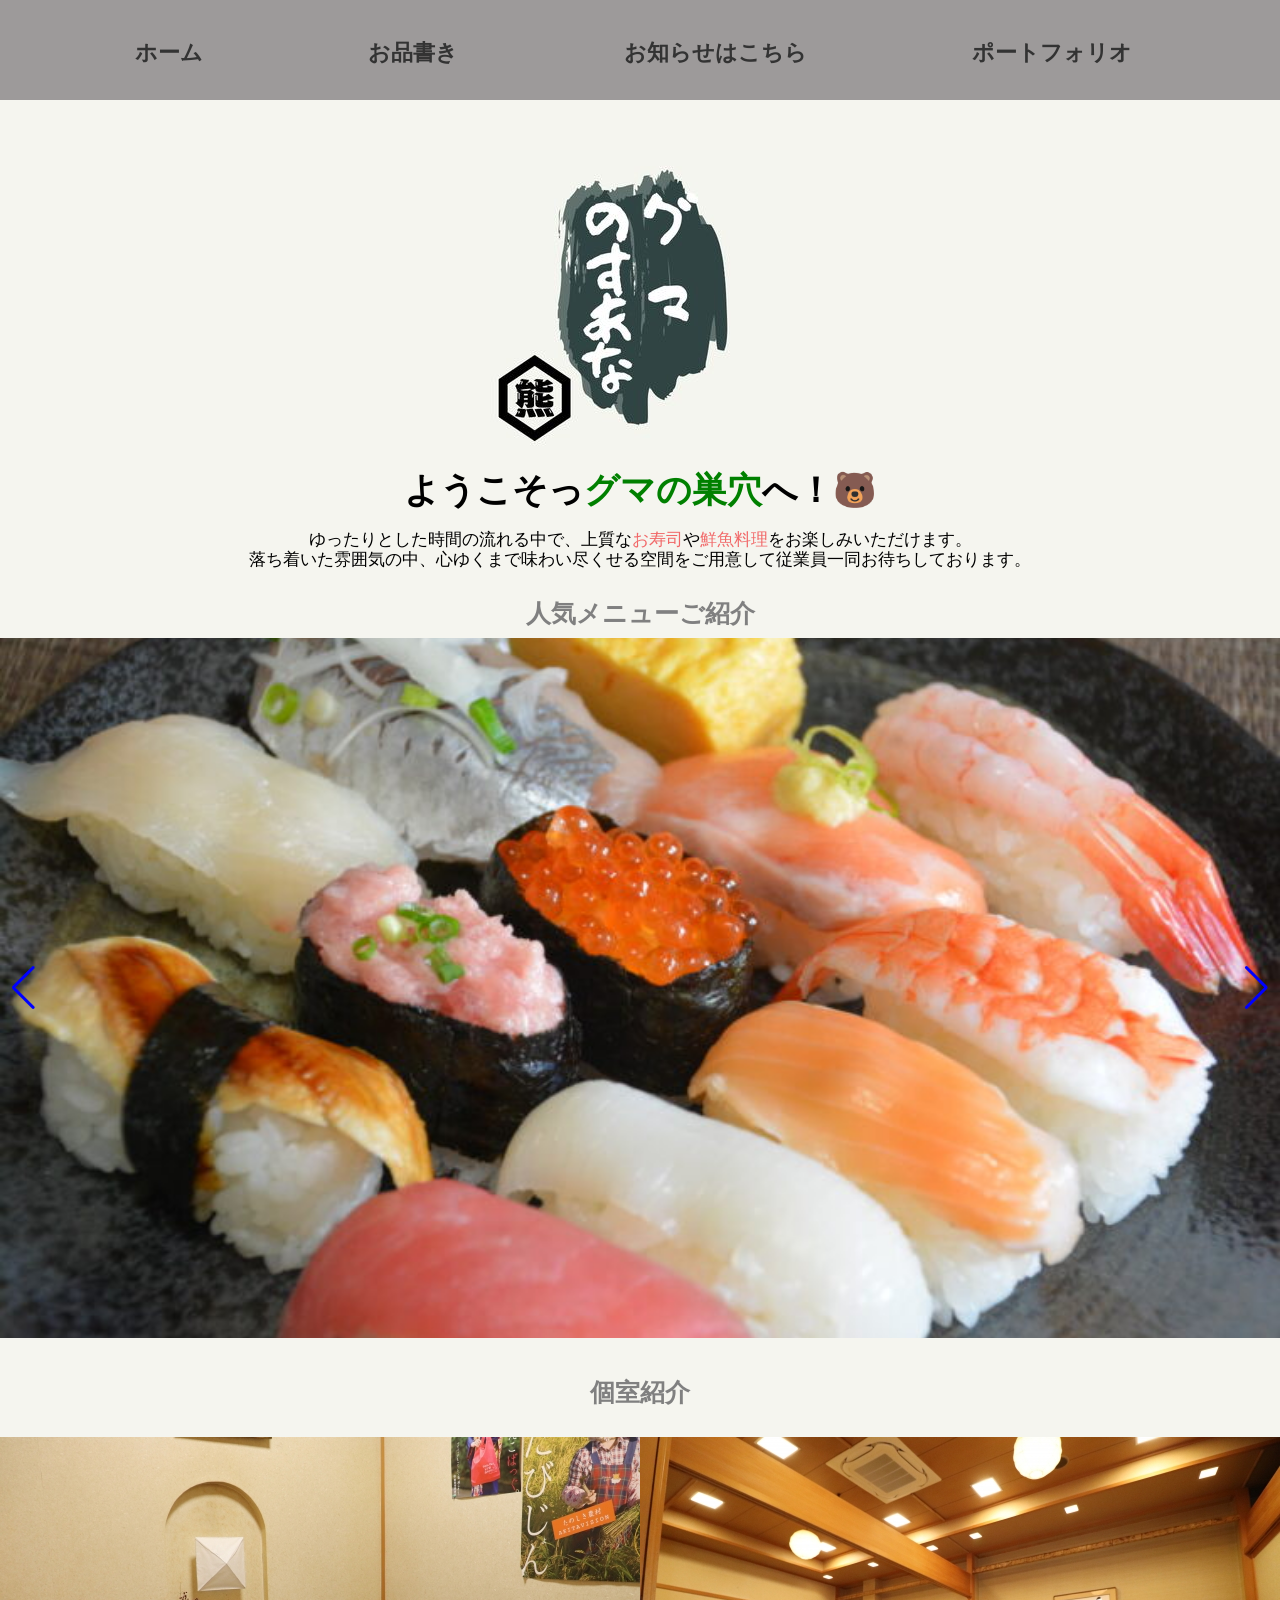
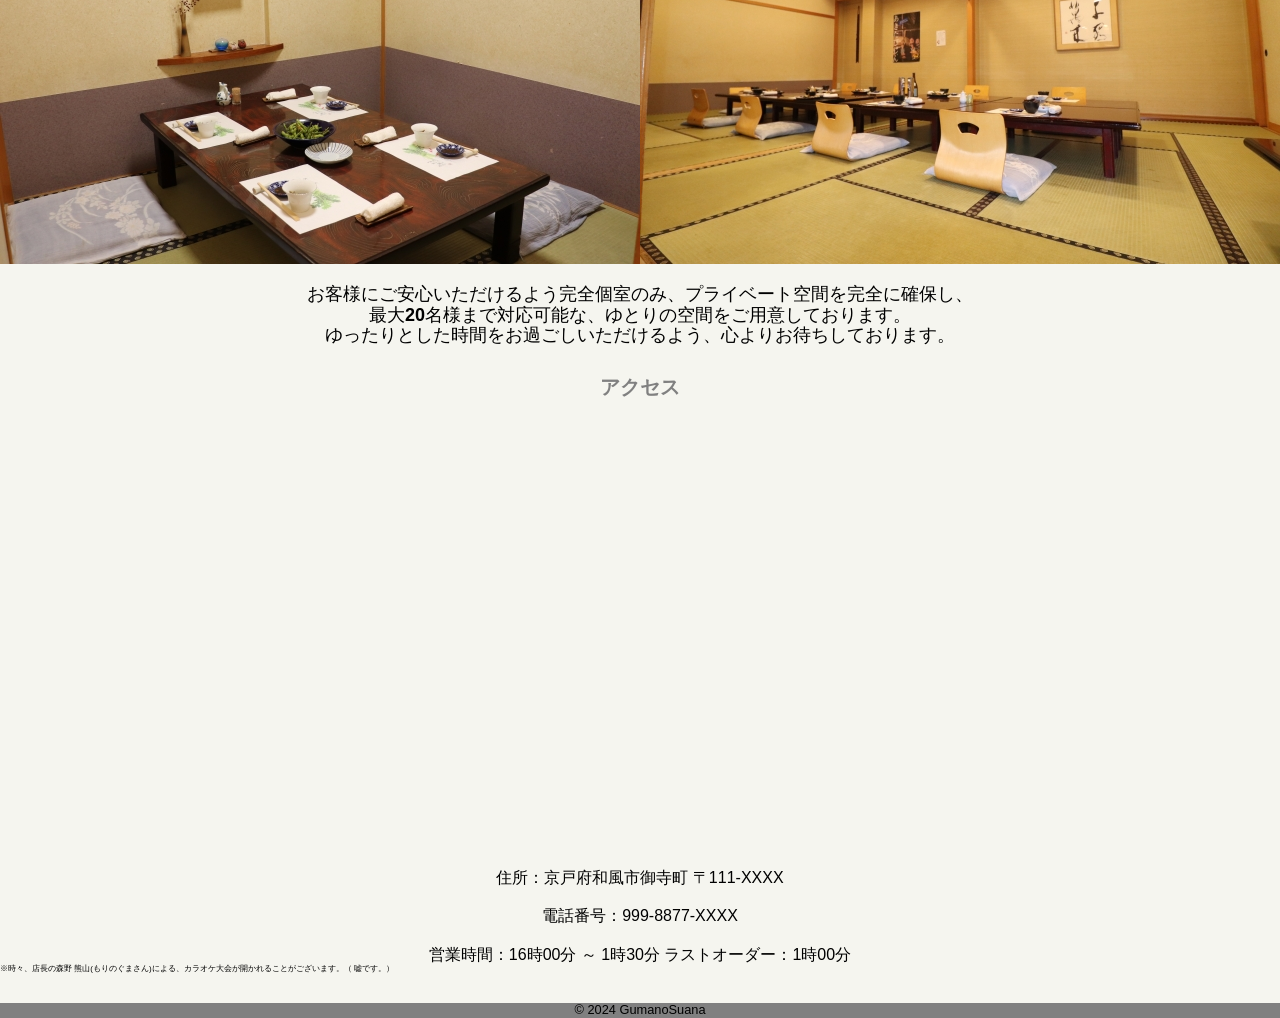
<file: portfolio/index.html>
<!DOCTYPE html>
<html lang="ja">

<head>
    <meta charset="UTF-8">
    <meta name="viewport" content="width=device-width, initial-scale=1.0">
    <title>Document</title>
    <link rel="stylesheet" href="./css/reset.css">
    <link rel="stylesheet" href="https://cdn.jsdelivr.net/npm/swiper@11/swiper-bundle.min.css"/>
    <link rel="stylesheet" href="./css/swiper.css">
    <link rel="stylesheet" href="./css/sakaba.css">
</head>

<body>

    <header>
        <nav class="header-list">
            <ul class="main-menu">
                <li><a href="#home">ホーム</a></li>
                <li><a href="#">お品書き</a>
                    <ul class="sub-menu">
                        <li><a href="#">お寿司</a></li>
                        <li><a href="#">お魚料理</a></li>
                        <li><a href="#">揚げ物</a></li>
                        <li><a href="#">お手軽</a></li>
                        <li><a href="#">お飲み物</a></li>
                    </ul>
                </li>
                <li><a href="#">お知らせはこちら</a>
                    <ul class="sub-menu">
                        <li><a href="#">X (旧 Twitter)</a></li>
                        <li><a href="https://www.facebook.com/login.php/" target="_blank">Facebook</a></li>
                        <li><a href="https://www.instagram.com/?hl=ja" target="_blank">Instagram</a></li>
                    </ul>
                </li>
                <li><a href="#">ポートフォリオ</a>
                    <ul class="sub-menu">
                        <li><a href="otamesi.html" target="_blank">その１</a></li>
                        <li><a href="index.html">その２</a></li>
                    </ul>
                </li>
            </ul>
        </nav>
    </header>

    <main>
        <div class="top-images"><img class="top" src="./images/top.jpg" alt="店名"></div>
        <h1 id="home">ようこそっ<span class="green">グマの巣穴</span>へ！🐻</h1>
        <p class="nedan">ゆったりとした時間の流れる中で、上質な<span class="sakana">お寿司</span>や<span
                class="sakana">鮮魚料理</span>をお楽しみいただけます。<br>
            落ち着いた雰囲気の中、心ゆくまで味わい尽くせる空間をご用意して従業員一同お待ちしております。</p>

        <h2>人気メニューご紹介</h2>

        <!--swiperの使いかた
        1.swiperというクラス名の<div>タグを用意
        2.swiperの中にswiper-wrapperというクラス名の<div>タグを用意
        3.swiper-wrapperの中に、スライドする画像を設定
        画像は、swiper-slideというクラス名の<div>タグを使い、style属性でbackgroung-imageとして設定 
        -->
        <div class="swiper">
            <div class="swiper-wrapper">
                <div class="swiper-slide" style="background-image: url(./images/sushi.jpg)";></div>
                <div class="swiper-slide" style="background-image: url(./images/sasimi.jpg)";></div>
                <div class="swiper-slide" style="background-image: url(./images/karaage.jpg)";></div>
                <div class="swiper-slide" style="background-image: url(./images/osake.jpg)";></div>
            </div>
            <!-- 矢印ボタンを作りたいときは以下のHTMLコードとjsコードを追加 -->
            <div class="swiper-button-prev"></div>
            <div class="swiper-button-next"></div>
        </div>

<h2 class="heya">個室紹介</h2>

            <div class="kositu-img">
                <img src="./images/kositu.jpg" alt="個室">
                <img src="./images/kositu2.jpg" alt="大個室">
            </div>

        <div class="kositu-text">
            <p>お客様にご安心いただけるよう完全個室のみ、プライベート空間を完全に確保し、<br>
                最大20名様まで対応可能な、ゆとりの空間をご用意しております。<br>
                ゆったりとした時間をお過ごしいただけるよう、心よりお待ちしております。</p>
        </div>
        <script src="https://cdn.jsdelivr.net/npm/swiper@11/swiper-bundle.min.js"></script>
        <script src="./js/swiper.js"></script>

    </main>

    <footer>

        <h3>アクセス</h3>
        <div class="iframe">
            <iframe
                src="https://www.google.com/maps/embed?pb=!1m18!1m12!1m3!1d1441.7031281642783!2d10.395855871060443!3d43.722886701111186!2m3!1f0!2f0!3f0!3m2!1i1024!2i768!4f13.1!3m3!1m2!1s0x12d591a6c44e88cd%3A0x32eca9b1d554fc03!2z44OU44K144Gu5pac5aGU!5e0!3m2!1sja!2sjp!4v1723582237822!5m2!1sja!2sjp"
                width="600" height="450" style="border:0;" allowfullscreen="" loading="lazy"
                referrerpolicy="no-referrer-when-downgrade"></iframe>
        </div>
        <p class="access">住所：京戸府和風市御寺町 〒111-XXXX</p>
        <p class="access">電話番号：999-8877-XXXX</p>
        <p class="access">営業時間：16時00分 ～ 1時30分 ラストオーダー：1時00分</p>
        <p class="kossori">※時々、店長の森野 熊山(もりのぐまさん)による、カラオケ大会が開かれることがございます。（ 嘘です。）</p>
        <p class="copyright">© 2024 GumanoSuana</p>
    </footer>

</body>

</html>
</file>
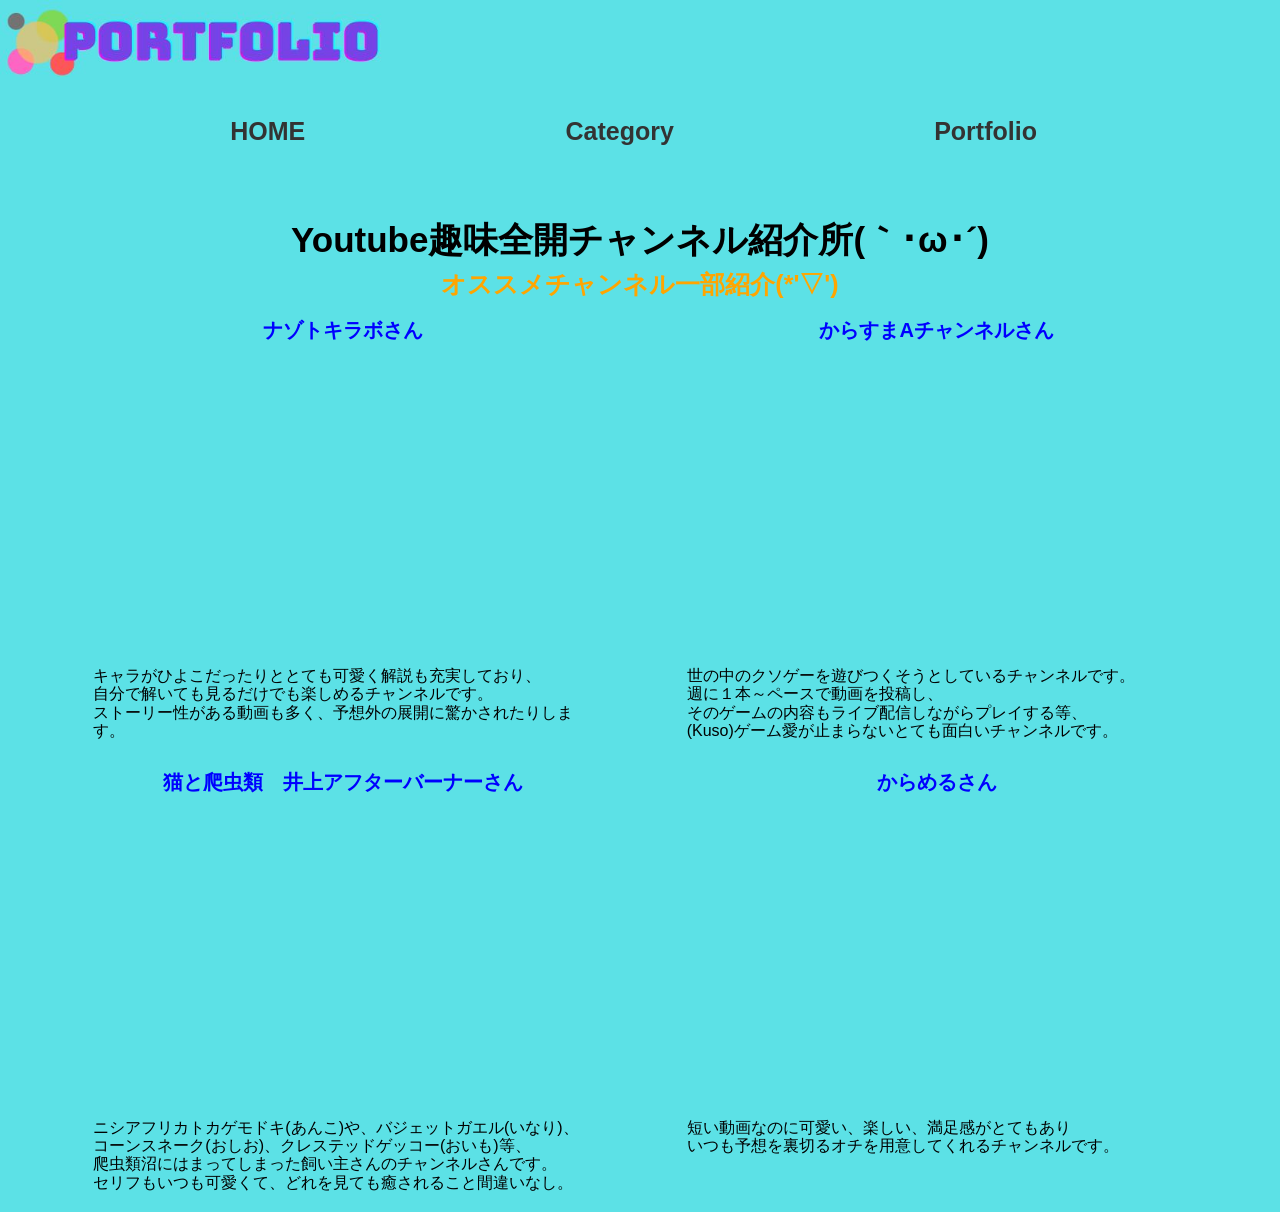
<file: portfolio/otamesi.html>
<!DOCTYPE html>
<html lang="ja">

<head>
    <meta charset="UTF-8">
    <meta name="viewport" content="width=device-width, initial-scale=1.0">
    <link rel="stylesheet" href="./css/reset.css">
    <link rel="stylesheet" href="./css/otamesi.css">
    <title>Document</title>
</head>

<body>
    <header>
        <nav>
            <img class="logo" src="./images/portfolio.jpg">
            <ul class="main-menu">
                <li><a href="#home">HOME</a></li>
                <li><a href="#">Category</a>
                    <ul class="sub-menu">
                        <li><a href="#">ゲーム実況</a></li>
                        <li><a href="#">Vtuber</a></li>
                        <li><a href="#">音楽</a></li>
                        <li><a href="#">動物</a></li>
                        <li><a href="#">アニメ</a></li>
                    </ul>
                </li>
                <li><a href="#">Portfolio</a>
                <ul class="sub-menu">
                    <li><a href="otamesi.html">その１</a></li>
                    <li><a href="index.html" target="_blank">その２</a></li>
                </ul>
            </li>
            </ul>
        </nav>
    </header>

    <main>
        <h1 id="home">Youtube趣味全開チャンネル紹介所(｀･ω･´)</h1>
        <h2>オススメチャンネル一部紹介(*'▽')</h2>
        <div class="movie-container">
            <div class="movie-item">
                <h3 class="douga"><a href="https://www.youtube.com/@nazotokilab" target="_blank">ナゾトキラボさん</a></h3>
                <iframe width="540" height="315" src="https://www.youtube.com/embed/yz-93w4tAEY"
                    title="YouTube video player" frameborder="0"
                    allow="accelerometer; autoplay; clipboard-write; encrypted-media; gyroscope; picture-in-picture; web-share"
                    allowfullscreen></iframe>
                <p>キャラがひよこだったりととても可愛く解説も充実しており、<br>
                    自分で解いても見るだけでも楽しめるチャンネルです。<br>
                    ストーリー性がある動画も多く、予想外の展開に驚かされたりします。</p>
            </div>

            <div class="movie-item">
                <h3 class="douga"><a href="https://www.youtube.com/@karasumaA" target="_blank">からすまAチャンネルさん</a></h3>
                <iframe width="540" height="315" src="https://youtube.com/embed/zVcFV4ZPxgw?si=j0yBMqgeK_4jUgA6"
                    title="YouTube video player" frameborder="0"
                    allow="accelerometer; autoplay; clipboard-write; encrypted-media; gyroscope; picture-in-picture; web-share"
                    allowfullscreen></iframe>
                <p>世の中のクソゲーを遊びつくそうとしているチャンネルです。<br>
                    週に１本～ペースで動画を投稿し、<br>
                    そのゲームの内容もライブ配信しながらプレイする等、<br>
                    (Kuso)ゲーム愛が止まらないとても面白いチャンネルです。<br></p>
            </div>

            <div class="movie-item">
                <h3 class="douga"><a href="https://www.youtube.com/@nekotohachurui/featured"
                        target="_blank">猫と爬虫類　井上アフターバーナーさん</a></h3>
                <iframe width="540" height="315" src="https://youtube.com/embed/xPZuQCZ0HwM?si=ClmczxWK4Nl35KEu"
                    title="YouTube video player" frameborder="0"
                    allow="accelerometer; autoplay; clipboard-write; encrypted-media; gyroscope; picture-in-picture; web-share"
                    allowfullscreen></iframe>
                <p>ニシアフリカトカゲモドキ(あんこ)や、バジェットガエル(いなり)、<br>
                    コーンスネーク(おしお)、クレステッドゲッコー(おいも)等、<br>
                    爬虫類沼にはまってしまった飼い主さんのチャンネルさんです。<br>
                    セリフもいつも可愛くて、どれを見ても癒されること間違いなし。</p>
            </div>

            <div class="movie-item">
                <h3 class="douga"><a href="https://www.youtube.com/@nekotohachurui/featured" target="_blank">からめるさん</a>
                </h3>
                <iframe width="540" height="315" src="https://youtube.com/embed/qfjQQbgqfSc?si=f_usrkUDQa8OG0a6"
                    title="YouTube video player" frameborder="0"
                    allow="accelerometer; autoplay; clipboard-write; encrypted-media; gyroscope; picture-in-picture; web-share"
                    allowfullscreen></iframe>
                <p>短い動画なのに可愛い、楽しい、満足感がとてもあり<br>
                    いつも予想を裏切るオチを用意してくれるチャンネルです。</p>
            </div>
        </div>
        <script src="./js/otamesi.js"></script>
    </main>

    <footer>



    </footer>
</body>

</html>
</file>
<file: portfolio/css/sakaba.css>
@charset "UTF-8";

html {
    font-family: Arial, sans-serif;
}

header {
    background-repeat: no-repeat;
    background-size: cover;
    background-position: left;
    /* 左揃え表示 */
    height: 100px;
    /* 高さ指定をつけてやらないとサブメニューを開いたときに変な事になる。 */
    max-width: 100%;
    /* 必要性があまりわからない */
    position: relative;
    left: 0;
    right: 0;
    z-index: 1000;
}

header nav .main-menu {
    display: flex;
    height: 100px;
    /* サブメニューの底辺にまで色が反映されて困るなら　heightで高さを固定してあげると解決することがあるよ。*/
    justify-content: space-evenly;
    flex-wrap: wrap;
}

/*===============
ヘッダー
===============*/

.header-list {
    background-color: rgb(157, 154, 154);
}

.main-menu {
    font-size: 22px;
    font-weight: bold;
    padding-top: 30px;
    padding-right: 1%;
}

.main-menu>li {
    /*position: relative;*/
    margin-right: 10px;
    /* 値を調整して間隔を広げる */
}

.main-menu>li:last-child {
    margin-right: 0;
    /* 最後のリンクには余白を設けない */
}

.main-menu>li>a {
    display: block;
    padding: 10px 20px;
    text-decoration: none;
    color: #333;
}

.sub-menu {
    top: 100%;
    left: 0;
    background-color: white;
    list-style-type: none;
    margin: 0;
    padding: 0;
    display: none;
    box-shadow: 0 5px 5px rgba(0, 0, 0, 0.1);
}

.main-menu>li:hover>.sub-menu {
    /* li:hover　そこにカーソルを合わせるとこの中に書かれているcssのコードが実行される。 */
    display: block;
    /* javascriptに書いてあるコードとやっている事は全く一緒。どっちでも動くよ。 */
}

.sub-menu li a {
    display: block;
    padding: 10px 20px;
    text-decoration: none;
    color: #333;
    font-size: 15px;
}

.sub-menu li a:hover {
    background-color: rgb(144, 219, 241);
}



/*===============
メイン
===============*/

#home {
    text-align: center;
    font-size: 35px;
    font-weight: bold;
    margin-top: 20px;
    margin-bottom: 10px;
}




h2 {
    text-align: center;
    font-size: 25px;
    font-weight: bold;
    margin-top: 10px;
    margin-bottom: 10px;
    color: gray;
}


.green {
    color: green;
}

.top-images {
    display: flex;
    justify-content: center;
    padding-top: 50px;
}

/*.menu-container {
    display: flex;
    flex-wrap: wrap;
    justify-content: center;
    /* gapプロパティを使って、写真の間に20pxのスペースを設けます */
    /*gap: 20px;
}*/

.food {
    width: 300px;
    /* 写真の幅を固定 */
    height: 200px;
    /* 写真の高さを固定 */
    object-fit: cover;
    /* 写真の縦横比を維持しつつ、コンテナに収まるように表示 */
}

.sakana {
    color: rgb(241, 104, 104);
}

.nedan {
    padding-top: 10px;
    padding-bottom: 20px;
    font-size: 17px;
    text-align: center;
}

.heya{
    margin-top: 40px;
}

.kositu-img {
    display: flex;
    flex-wrap: wrap;
    justify-content: center;
    text-align: center;
    padding-top: 20px;
}

.kositu-img img {
    max-width: 1000px;
}

.kositu-text {
    text-align: center;
    padding-top: 20px;
    font-size: 18px;
    font-weight: 550;
}

body {
    background-color: #f5f5ef;
}

/*===============
フッター
===============*/

h3 {
    text-align: center;
    font-size: 20px;
    font-weight: bold;
    color: gray;
    padding-top: 30px;
}

.iframe {
    display: flex;
    justify-content: center;
}

.access {
    text-align: center;
    padding-top: 20px;
}

.kossori {
    font-size: 0.5em;
}

/* コピーライト */
p.copyright {
    font-size: 0.8em;
    /* フォントサイズを小さく設定 */
    text-align: center;
    /* 中央揃え */
    margin-top: 30px;
    /* 上の余白 */
    background-color: gray;
}
</file>
<file: portfolio/css/otamesi.css>
@charset "UTF^8";

html {
    font-family: Arial, sans-serif;
}

/*========================
        header
=========================*/
header {
    background-repeat: no-repeat;
    background-size: cover;
    background-position: left;/* 左揃え表示 */
    height: 100px;
    max-width: 100%;
    position: relative;
    left: 0;
    right: 0;
    z-index: 1000;
}

.logo {
    max-width: 500px; /* imgにクラスを付けて、max-width ➡ 画像の大きさの固定 */
    width: 30%;      /* これに対してのwidthが、max-widthの大きさを保ち続ける　maxwidthを使うときは基本この２つはセットで使う事が多い。*/
}                     /* width% を100ではなく30～50ぐらいにすることで、表示させたい場所に表示させ続けられる、かもね。*/

header nav .main-menu{
    display: flex;
    /*height: 100px; サブメニューの底辺にまで色が反映されて困るなら　heightで高さを固定してあげると解決することがあるよ。*/
    justify-content: space-evenly;
    flex-wrap: wrap;
}

/*=======================
        header ul
=======================*/
.main-menu {
    display: flex;
    justify-content: flex-end;
    font-size: 16px; /* vw ➡ 見てる画面に対するサイズ 画面のサイズを変えるとそれに合わせて文字のサイズも変わってくれる */
    font-weight: bold;
    padding-top: 30px;
    right: 0;
}

.main-menu>li {
    /*position: relative;*/
    margin-right: 10px;
    /* 値を調整して間隔を広げる */
}

.main-menu>li:last-child {
    margin-right: 0;
    /* 最後のリンクには余白を設けない */
}

.main-menu>li>a {
    display: block;
    padding: 10px 20px;
    text-decoration: none;
    color: #333;
}

.sub-menu {
    top: 100%;
    left: 0;
    background-color: white;
    list-style-type: none;
    margin: 0;
    padding: 0;
    display: none;
    box-shadow: 0 5px 5px rgba(0, 0, 0, 0.1);
}

.main-menu>li:hover>.sub-menu { /* li:hover　そこにカーソルを合わせるとこの中に書かれているcssのコードが実行される。 */
    display: block;             /* javascriptに書いてあるコードとやっている事は全く一緒。どっちでも動くよ。 */
}

.sub-menu li a {
    display: block;
    padding: 10px 20px;
    text-decoration: none;
    color: #333;
    font-size: 15px;
}

.sub-menu li a:hover {
    background-color: pink;
}

.main-menu {
    display: flex;
    justify-content: flex-end;
    font-size: 25px;
    font-weight: bold;
    padding-top: 30px;
    padding-right: 1%;
}

/*=======================
        main
=======================*/
body {
    background-color: #5ce1e6;
}

#home {
    text-align: center;
    font-size: 35px;
    font-weight: bold;
    margin-top: 20px;
    margin-bottom: 10px;
    padding-top: 100px;
}

h2 {
    text-align: center;
    font-size: 25px;
    font-weight: bold;
    margin-top: 10px;
    margin-bottom: 10px;
    color: orange;
}

.movie-container {
    display: flex;
    flex-wrap: wrap;
    justify-content: space-evenly;
}

.movie-item {
    width: 500px;
    /* calc(50% - 10px) 動画の幅を親要素の50%から10pxを引いた値に設定 */
    margin-bottom: 20px;
    /* 動画間の垂直方向の余白 */

}

.movie-item iframe {
    width: 100%;
    /*動画の幅を100%に設定*/ 

}

.douga {
    text-align: center;
    font-size: 20px;
    font-weight: bold;
    margin-top: 10px;
    margin-bottom: 10px;
    color: blue;
}
</file>
